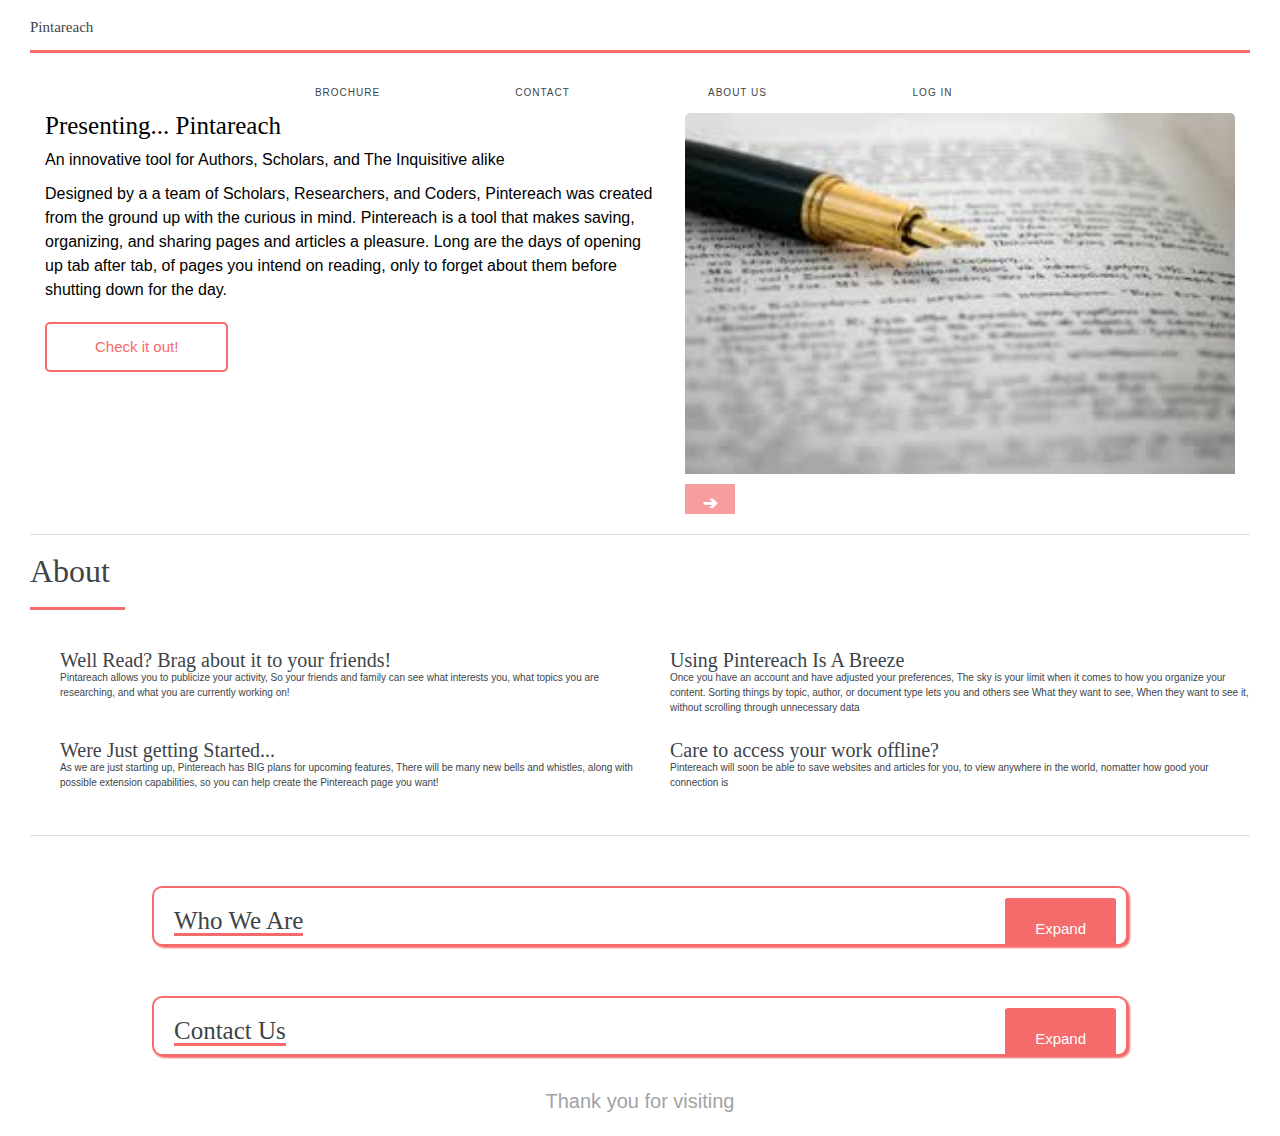
<file: index.html>
<!DOCTYPE html>

<html>
    <head>
        <title>Pintereach Marketing Page</title>
        <link rel="stortcut icon" href="./images/gallery/icons8-reading-unicorn-96.png">
        <meta charset="utf-8" />
        <meta name="viewport" content="width=device-width, initial-scale=1, user-scalable=no" />
        <link rel="stylesheet" href="https://use.fontawesome.com/releases/v5.7.1/css/all.css" integrity="sha384-fnmOCqbTlWIlj8LyTjo7mOUStjsKC4pOpQbqyi7RrhN7udi9RwhKkMHpvLbHG9Sr" crossorigin="anonymous">
         <link rel="stylesheet" href="Assets/css/index.css" />

         <script src="https://code.jquery.com/jquery-3.1.1.js" integrity="sha256-16cdPddA6VdVInumRGo6IbivbERE8p7CQR3HzTBuELA=" crossorigin="anonymous"></script>
         <script src="https://ajax.googleapis.com/ajax/libs/jquery/3.1.1/jquery.min.js" type="text/javascript"></script>
         <script type="text/javascript"></script>
         <script src="Assets/javascript/expander.js" async></script>
         <script src="Assets/javascript/slideshow.js"></script>
         
    </head>
    <body>
        <div id="wrapper">        
            <!-- Main -->
            <div id="main">
                <!-- Header -->
                <header id="nav">
                    <a href="index.html" class="logo"><h5><strong>Pintareach</strong></h5></a>
                    <ul class="icons">
                            <li><a href="#" class="icon fab fa-twitter"><span class="label"></span></a></li>
                            <li><a href="#" class="icon fab fa-facebook"><span class="label"></span></a></li>
                            <li><a href="#" class="icon fab fa-snapchat-ghost"><span class="label"></span></a></li>
                            <li><a href="#" class="icon fab fa-instagram"><span class="label"></span></a></li> 
                    </ul>                   
                </header>
                <div class="top-bar">
                    <div class="container">
                       <div class="container bar">
                            <span>BROCHURE</span>
                       </div>
                      <div class="container bar">
                            <span>CONTACT</span>
                      </div>
                      <div class="container bar">
                            <span>ABOUT US</span>
                       </div>                      
                       <div class="container bar">                         
                            <a href="https://thirsty-rosalind-e8d4b8.netlify.com/"><span>LOG IN</span></a>
                        </div>
                    </div>
                </div>                
                <!-- Banner-->
                <section id="banner">               
                    <div class="content">
                        <div>
                            <strong><h4>Presenting... Pintareach<br /> </h4><strong></strong>
                            <p> An innovative tool for Authors, Scholars, and The Inquisitive alike</p>
                        </div>
                        <p>Designed by a a team of Scholars, Researchers, and Coders, Pintereach was created from the ground up with the curious in mind.  Pintereach is a tool that makes saving, organizing, and sharing pages and articles a pleasure. Long are the days of opening up tab after tab, of pages you intend on reading, only to forget about them before shutting down for the day.</p>
                            <button class="big button"><a href = "https://thirsty-rosalind-e8d4b8.netlify.com/">Check it out!</a></button>
                        </div>
                       
                            <div id="showContainer">
                                 <div class="imageContainer" id="im_1">
                                    <img src = "images/gallery/article.jfif">
                                 </div>
                                 <div class="imageContainer" id="im_2">
                                    <img src = "images/gallery/laptopArticle.jfif">                                    
                                </div>
                                <div class="imageContainer" id="im_3">
                                    <span class= "image object"> <img src = "images/gallery/cartoonMagnifying Glass.png"> </span>                                     
                                </div> 
                                <div class="imageContainer" id="im_4">
                                    <img src = "images/gallery/Best-10-Sites-To-Read-eBooks-Online.jpg">                             
                                </div> 
                                <div class="imageContainer" id="im_5">
                                    <img src = "images/gallery/download (1).jfif">                                    
                                </div>     
                                <div class="navButton" id="next">&#10132;</div>                       
                            </div>                        
                                            
                </section>
                <!-- Section -->
                <section id="about">
                    <div class=" major">
                        <h2> About </h2>
                    </div>
                    <div class = "features">
                        <div id="first">
                        <article>
                                <span class="icon fas fa-gem"></span></a>
                            <div class="content">
                                <h3> Well Read? Brag about it to your friends!</h3>
                                <p>Pintareach allows you to publicize your activity, So your friends and family can see what interests you, what topics you are researching,  and what you are currently working on!</p>                                
                            </div>
                        </article>
                        <article>
                                <span class="icon fas fa-paper-plane"></span>
                                <div class="content">
                                    <h3>Using Pintereach Is A Breeze</h3>
                                    <p>Once you have an account and have adjusted your preferences, The sky is your limit when it comes to  how you organize your content. Sorting things by topic, author, or document type lets you and others see What they want to see, When they want to see it, without scrolling through unnecessary data </p>
                                </div>
                            </article>
                        </div>
                        <div id="second">
                            <article>
                                <span class="icon fas fa-rocket"></span>
                                <div class="content">
                                    <h3>Were Just getting Started...</h3>
                                    <p>As we are just starting up, Pintereach has BIG plans for upcoming features, There will be many new bells and whistles, along with possible extension capabilities, so you can help create the Pintereach page you want!</p>
                                </div>
                            </article>
                            <article>
                                <span class="icon fas fa-signal"></span>
                                <div class="content">
                                    <h3>Care to access your work offline?</h3>
                                    <p>Pintereach will soon be able to save websites and articles for you, to view anywhere in the world, nomatter how good your connection is</p>
                                </div>
                            </article>
                            </div>
                        </div>
                 </section>
                <!--Section-->
                <section class="expanders">
                        <div class="expander">
                          <div class="split">
                              <h2 class="major">Who We Are</h2>
                                <span class='expandButton'></span>
                            </div>
                                <p> We are a group of software engineers who believe there should be an easier way to thoughtlessly save articles online, for you to read later. We are students at Lambda School, a program teaching us computer science, web developement, and deployment. </p>
                        </div>
                 <div class="expanders">
                    <div class="expander">
                       <div class="split">
                           <h2 class="major">Contact Us</h2>
                            <span class='expandButton'></span>
                        </div>
                       
                       <section id="contact">
                        
                        
                        <p>We are happy to answer any questions, comments, or concerns you might have.</p>
                        <ul class="contact">
                            
                           <h4><li class="fab fa-envelope-o"><a href="#">information@pintereach.com</a></li>
                            <li class="fa-phone">(000) 000-0000</li>
                            <li class="fa-home">1234 Somewhere Road #8254<br />
                               Chicago, IL, 00000-0000</li></h4>
                        </ul>
                    </section>
                    </div>        
                </section>
                <!-- <div class="expanders">
                        <div class="expander">
                           <div class="split">
                               <h2>Learn-More!</h2>
                                <span class='expandButton'></span>
                            </div>
                            <p>ibiki</p>
                         
                        </div>         -->
                    </section>
                <!-- Section-->                

                <!-- Footer -->
                    <footer id="footer">
                        <p>Thank you for visiting</p>
                    </footer>                
            </div>

        </div>

  
    </body>
</html>
</file>
<file: Assets/css/index.css>
/* http://meyerweb.com/eric/tools/css/reset/ 
   v2.0 | 20110126
   License: none (public domain)
*/
html,
body,
div,
span,
applet,
object,
iframe,
h1,
h2,
h3,
h4,
h5,
h6,
p,
blockquote,
pre,
a,
abbr,
acronym,
address,
big,
cite,
code,
del,
dfn,
em,
img,
ins,
kbd,
q,
s,
samp,
small,
strike,
strong,
sub,
sup,
tt,
var,
b,
u,
i,
center,
dl,
dt,
dd,
ol,
ul,
li,
fieldset,
form,
label,
legend,
table,
caption,
tbody,
tfoot,
thead,
tr,
th,
td,
article,
aside,
canvas,
details,
embed,
figure,
figcaption,
footer,
header,
hgroup,
menu,
nav,
output,
ruby,
section,
summary,
time,
mark,
audio,
video {
  margin: 0;
  padding: 0;
  border: 0;
  font-size: 100%;
  font: inherit;
  vertical-align: baseline;
}
/* HTML5 display-role reset for older browsers */
article,
aside,
details,
figcaption,
figure,
footer,
header,
hgroup,
menu,
nav,
section {
  display: block;
}
body {
  line-height: 1;
}
ol,
ul {
  list-style: none;
}
blockquote,
q {
  quotes: none;
}
blockquote:before,
blockquote:after,
q:before,
q:after {
  content: "";
  content: none;
}
table {
  border-collapse: collapse;
  border-spacing: 0;
}
* {
  box-sizing: border-box;
}
html {
  font-size: 62.5%;
}
html,
body {
  font-family: "Roboto", sans-serif;
}
body #wrapper {
  margin: 0 3rem 0 3rem;
}
body .major {
  border-bottom: solid 3px #f56a6a;
  display: inline-block;
  margin: 0 0 4rem 0;
  padding: 0 1.5rem 1rem 0;
  font-size: 2.5rem;
}
h1,
h2,
h3,
h4,
h5 {
  font-family: "Indie Flower", cursive;
}
h1 {
  font-size: 4rem;
}
h2 {
  font-size: 3.2rem;
  padding-bottom: 10px;
}
h4 {
  font-size: 2.5rem;
  padding-bottom: 10px;
}
p {
  line-height: 1.5;
  font-size: 1.6rem;
  padding-bottom: 10px;
}
img {
  max-width: 100%;
  height: auto;
}
header {
  display: moz-flex;
  display: -webkit-flex;
  display: flex;
  margin: 2rem 0 2rem 0;
  padding-bottom: 1rem;
  border-bottom: 0.3rem solid #f56a6a;
}
header * {
  flex: 1;
  margin-bottom: 0;
}
header .icons {
  text-align: right;
  font-size: 2rem;
}
header .logo {
  font-size: 3rem;
  text-decoration: none;
  border-bottom: 0;
  color: #3d4449;
  font-family: "Roboto slab", serif;
  font-size: 1.5rem;
}
ul.icons {
  cursor: default;
  list-style: none;
  padding-left: 0;
}
ul.icons li {
  display: inline-block;
  padding: 0 0rem 0 0;
}
ul.icons li a {
  text-decoration: none;
}
ul.icons li:last-child {
  padding-right: 0;
}
ul.icons li .icon {
  color: #3d4449;
  margin-left: 2rem;
}
.tabs {
  width: 100%;
}
.tabs .tabs-items {
  width: 100%;
  height: 300px;
  display: flex;
  justify-content: center;
  padding-top: 60px;
}
.tabs .tabs-item {
  display: none;
  width: 75%;
}
.tabs .tabs-item .tabs-item-title {
  font-size: 24px;
  font-weight: bold;
  padding-bottom: 10px;
}
.tabs .tabs-item-selected {
  display: block;
}
.tabs .tabs-links {
  display: flex;
  background-color: #f56a6a;
}
.tabs .tabs-link {
  padding: 20px 25px;
  font-size: 24px;
  background-color: #f56a6a;
  border-right: 1px solid white;
  color: white;
  cursor: pointer;
}
.tabs .tabs-link:hover {
  background-color: #3d4449;
}
.tabs .tabs-link-selected {
  z-index: 2;
  border-right: 1px solid #f56a6a;
  background-color: white;
  color: black;
}
.tabs .tabs-link-selected:hover {
  background-color: white;
}
.expanders {
  margin-top: 5rem;
  width: 100%;
}
.expanders h4 {
  font-size: 2rem;
}
.expander {
  box-shadow: 2px 2px 2px #f56a6a;
  overflow: hidden;
  height: 6rem;
  position: relative;
  background-color: white;
  border-radius: 10px;
  border: 2px solid #f56a6a;
  padding: 1rem 1rem 3rem 2rem;
  margin: 2rem 10%;
}
@media (max-width: 270px) {
  .expander {
    height: 10rem;
  }
}
.expander .split {
  display: flex;
  justify-content: space-between;
  flex-wrap: wrap;
}
.expander .split h2 {
  justify-content: flex-start;
  margin-bottom: 2rem;
}
.expander .split .expandButton {
  align-content: flex-end;
  padding: 2rem 3rem 2rem 3rem;
}
.expander h2 {
  color: #3d4449;
  font-size: 2.5rem;
  padding: 0;
  margin: 1rem 0 0;
}
@media (max-width: 270px) {
  .expander h2 {
    font-size: 0.5rem;
  }
}
@media (max-width: 370px) {
  .expander h2 {
    font-size: 1rem;
  }
}
.expander .close {
  position: absolute;
  top: 1rem;
  right: 1rem;
}
.expander .close .expandButton {
  bottom: 90%;
  right: 2%;
}
.expander .expandButton {
  font-size: 1.5rem;
  color: white;
  padding: 0.3rem;
  -webkit-border-radius: 3px;
  -moz-border-radius: 3px;
  border-radius: 3px;
  cursor: pointer;
  background-color: #f56a6a;
}
.article-open {
  height: 40rem;
}
.article-open .expandButton {
  position: absolute;
  bottom: 85%;
  right: 2%;
}
#showContainer {
  width: 55rem;
  padding: 0;
  margin: 0 auto;
  overflow: hidden;
  position: relative;
}
.navButton {
  cursor: pointer;
  float: left;
  width: 25px;
  height: 22px;
  padding: 10px;
  margin-right: 5px;
  overflow: hidden;
  text-align: center;
  color: white;
  font-weight: bold;
  font-size: 18px;
  background: #000000;
  opacity: 0.65;
  user-select: none;
}
.navButton:hover {
  opacity: 1;
}
.caption {
  float: right;
}
.imageContainer:not(:first-child) {
  /* Hide all images except the first */
  display: none;
}
.topBar {
  color: #3d4449;
}
.button {
  appearance: none;
  background-color: transparent;
  border-radius: 0.375em;
  border: 0;
  box-shadow: inset 0 0 0 2px #f56a6a;
  color: #f56a6a;
  cursor: pointer;
  display: inline-block;
  height: 5rem;
  line-height: 5rem;
  padding: 0 5rem;
  text-align: center;
  text-decoration: none;
  white-space: nowrap;
  transition: background-color 0.2s ease-in-out, color 0.2s ease-in-out;
}
.button a {
  font-size: 1.5rem;
  text-decoration: none;
  color: #f56a6a;
}
#banner {
  display: flex;
  flex-direction: column-reverse;
  padding-bottom: 2rem;
  border-bottom: 1px solid rgba(210, 215, 217, 0.75);
}
@media (min-width: 1000px) {
  #banner {
    display: flex;
    flex-direction: row;
    justify-content: space-around;
  }
  #banner .content {
    width: 50%;
  }
}
#banner img {
  width: 100%;
  height: 100%;
  display: flex;
  justify-content: center;
  align-items: center;
  border-radius: 5px;
  padding-bottom: 1rem;
}
@media (max-width: 500px) {
  #banner img {
    width: 50%;
    height: 100%;
  }
}
@media (max-width: 330px) {
  #banner img {
    width: 30%;
    height: 100%;
  }
}
#banner .content {
  height: 50%;
}
#banner button {
  margin: 1rem 0 2rem 0;
}
#about {
  color: #3d4449;
  margin: 2rem 0 2rem 0;
  border-bottom: 1px solid rgba(210, 215, 217, 0.75);
  padding-bottom: 2rem;
}
@media (min-width: 800px) {
  #about .features #first,
  #about .features #second {
    display: flex;
  }
}
#about .features article {
  width: 100%;
  font-size: 2rem;
  padding-bottom: 1.5rem;
}
@media (min-width: 800px) {
  #about .features article {
    display: flex;
  }
}
#about .features article h3 {
  font-size: 2rem;
}
#about .features article p {
  font-size: 1rem;
}
#about .features .icon {
  text-decoration: none;
  font-size: 3rem;
  padding-right: 3rem;
}
footer {
  display: flex;
  justify-content: center;
  align-items: center;
  flex-direction: row;
}
footer p {
  margin: 1rem;
  color: #9fa3a6;
  font-size: 2rem;
}
#gallery li {
  display: inline;
  margin-right: 3px;
}
#gallery #main-img {
  background: url(images/bg_img.png) no-repeat 0 0;
  padding: 26px;
}
#next {
  width: 5rem;
  height: 3rem;
  background-color: #f56a6a;
}
.top-bar {
  width: 100%;
  height: 10;
  display: flex;
  justify-content: center;
  align-items: none;
  flex-direction: row;
}
.top-bar a {
  text-decoration: none;
  color: #3d4449;
}
.top-bar .container {
  color: #3d4449;
  width: 100%;
  display: flex;
  justify-content: center;
  align-items: center;
  flex-direction: row;
  padding: 0.75rem 1rem;
  letter-spacing: 1px;
}
@media ((min-width: 800px)) {
  .top-bar .container {
    width: 800px;
  }
}
</file>
